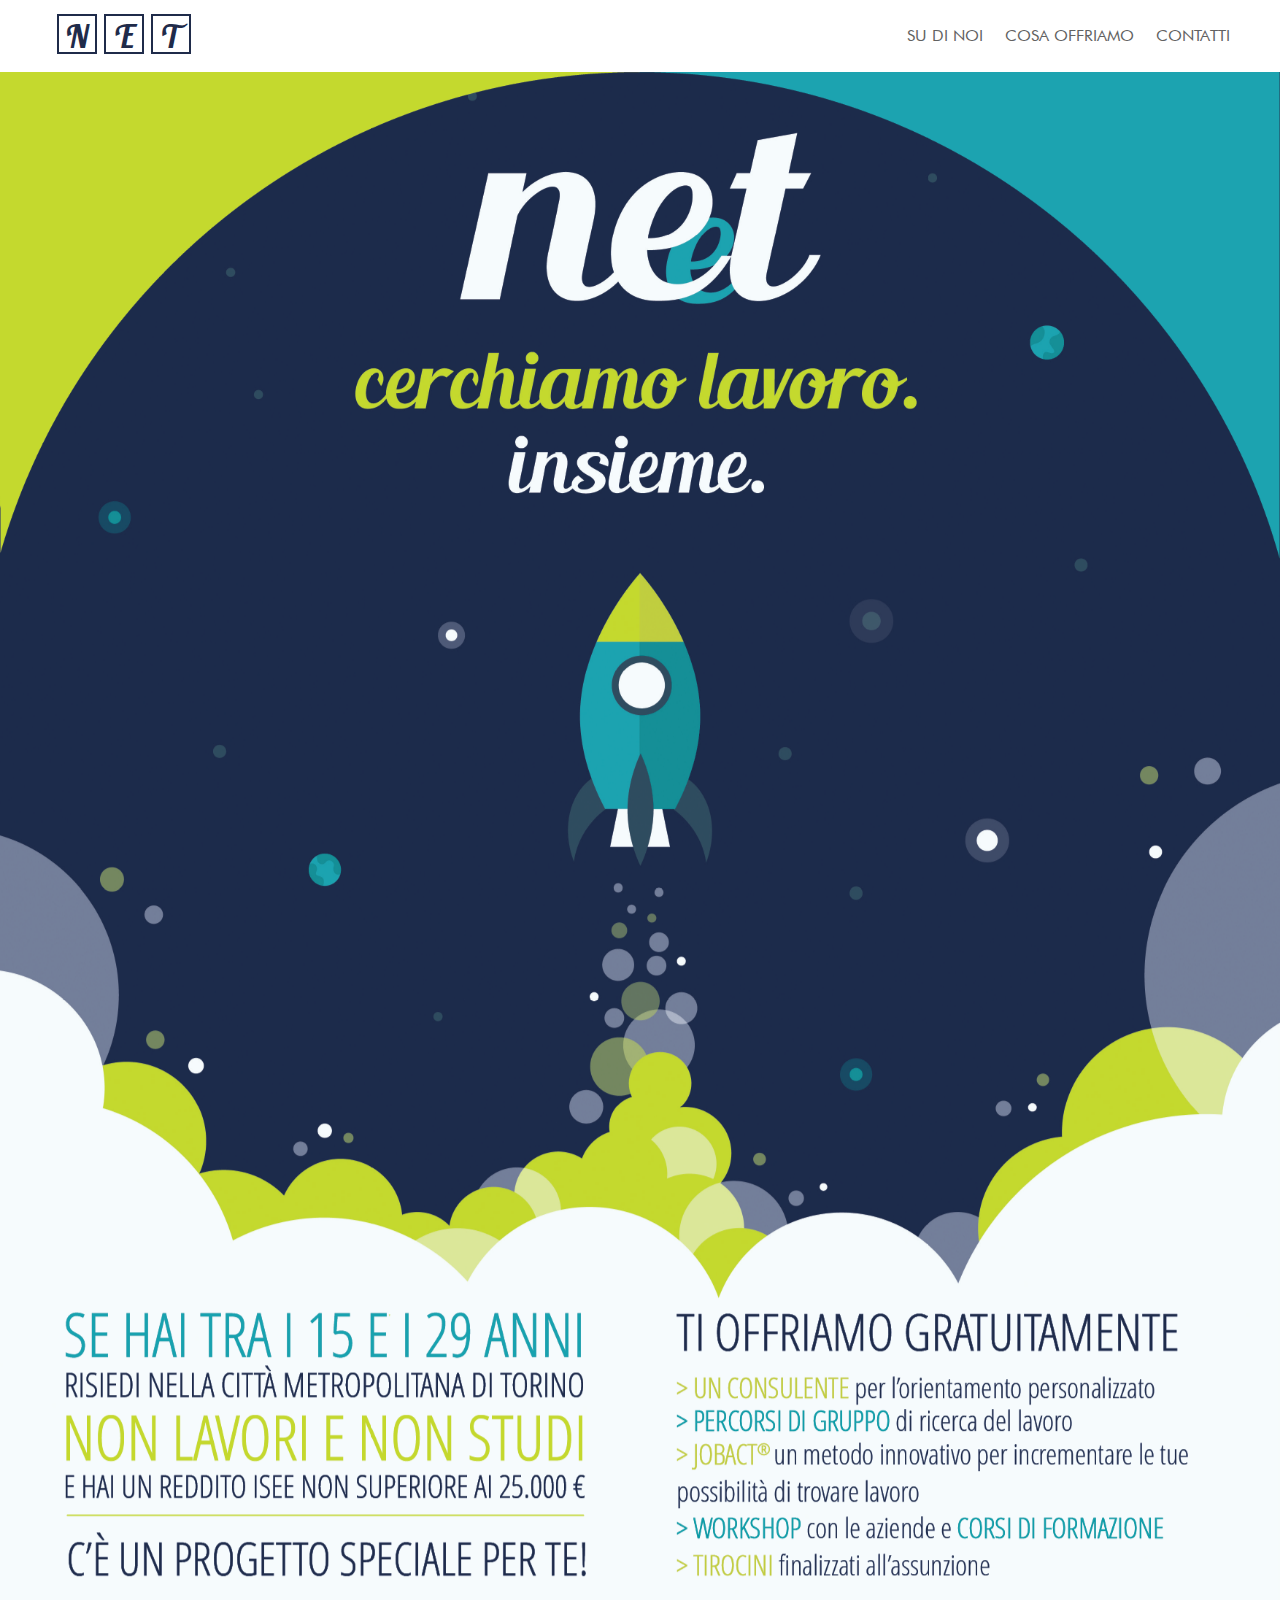
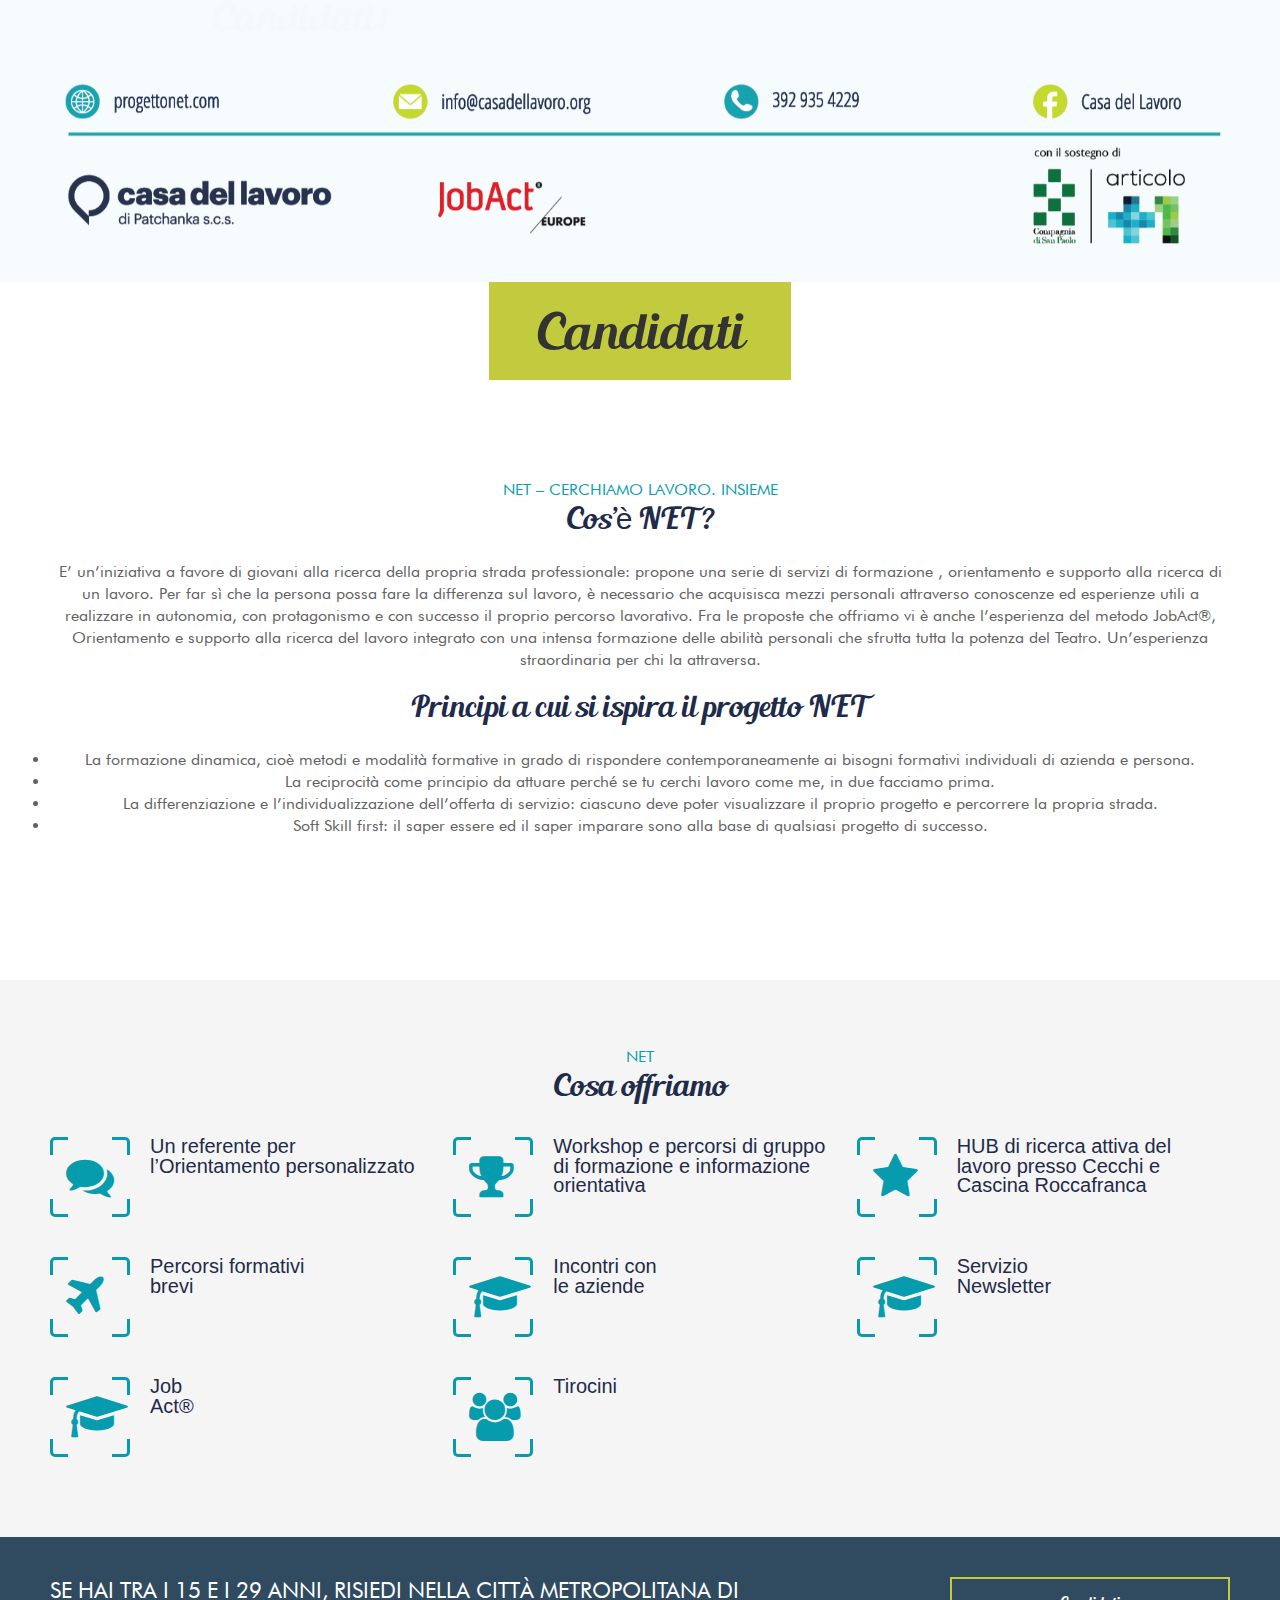
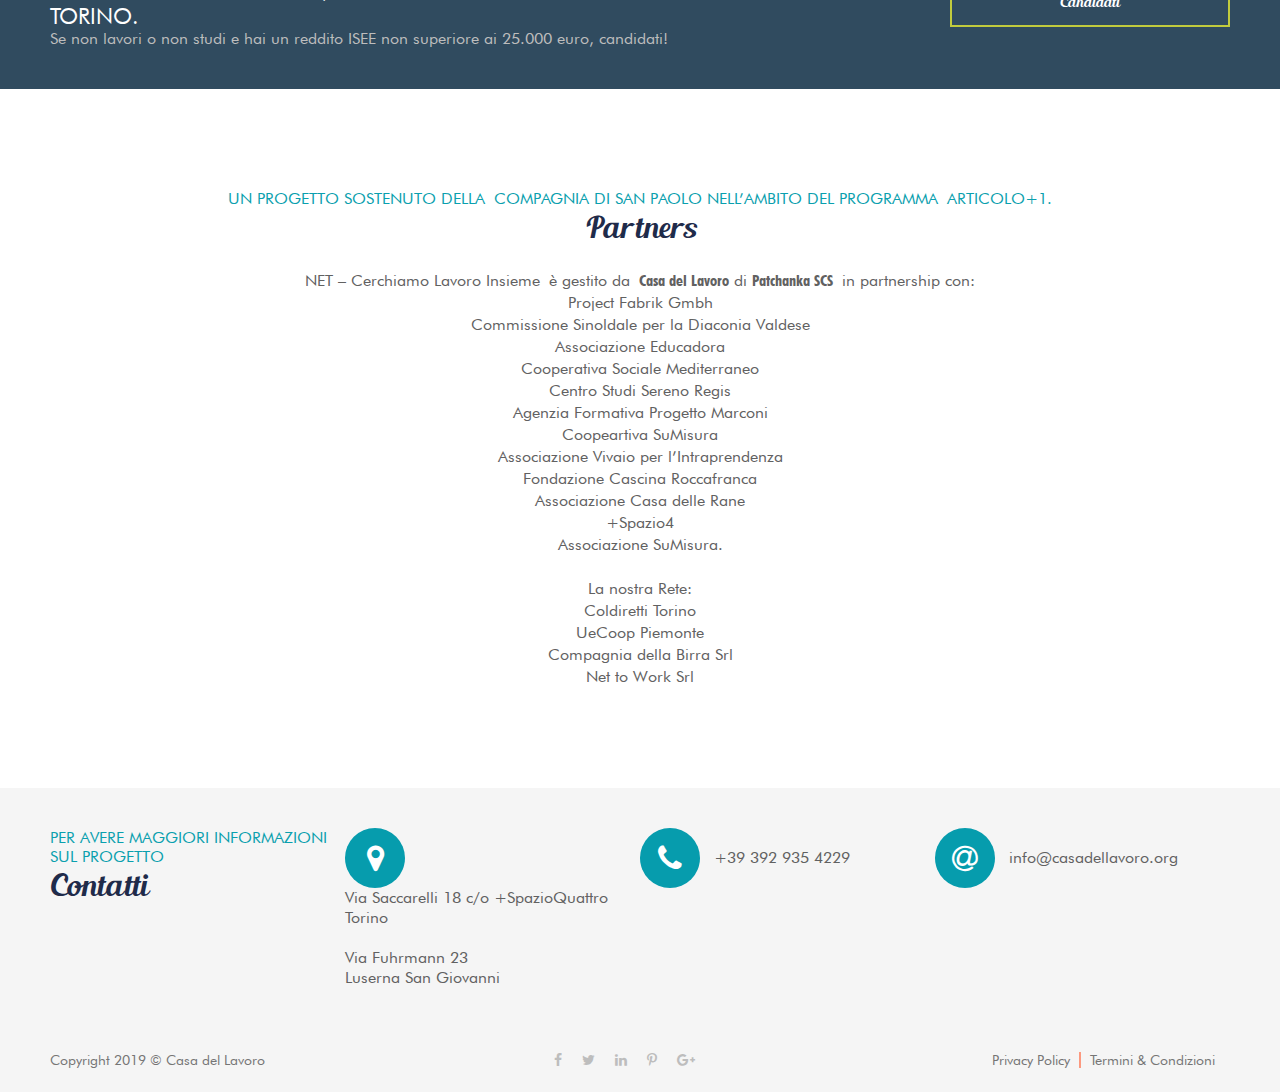
<file: index.html>
<!DOCTYPE html>
<html lang="en">
<head>
	<meta charset="UTF-8">
	<meta http-equiv="x-ua-compatible" content="ie=edge">
  <meta name="viewport" content="width=device-width, initial-scale=1.0">
	<title>Progetto NET</title>
	<link rel="stylesheet" href="bootstrap/css/bootstrap.css">
	<script type="text/javascript" src="js/jquery-3.1.0.min.js"></script>
	<script type="text/javascript" src="js/slick.js"></script>
	<link rel="stylesheet" type="text/css" href="css/slick.css"/>
	<link rel="stylesheet" type="text/css" href="css/slick-theme.css"/>
	<link rel="stylesheet" href="css/font-awesome.min.css">
	<link rel="stylesheet" href="css/style.css">
	<link rel="icon" href="images/favicon.ico" type="image/x-icon">
	<script type="text/javascript" src="js/scripts.js"></script>
	<script type="text/javascript" src="js/jquery.scrollTo.min.js"></script>
</head>
<body>



	<!-- Header -->
	<header>
		<div class="container">
			<div class="row">
				<div class="col-lg-4 col-sm-4 logo">
					<span class="icon-text"></span>
						<div class="icon-logo"><span>N</span></div>
							<div class="icon-logo"><span>E</span></div>
					<div class="icon-logo"><span>T</span></div>
				</div>
				<nav class="col-lg-5 col-lg-offset-3 col-sm-8 navigation">
					<ul>
						<li><a href="#" class="about">Su di noi</a></li
						><li><a href="#" class="services">Cosa Offriamo</a></li

						><li><a href="#" class="contact">Contatti</a></li>
					</ul>
				</nav>
			</div>
		</div>
	</header>
	<div class="spacer" id="header">
		&nbsp;
	</div>



	<!-- Slider and his buttons -->

	<div class="col-lg-12 slider">
		<div><img src="images/jjjj.jpg" alt="Banner image">
			<button class="button-left hider">
				<span class="fa fa-angle-left arrow-left" aria-hidden="true"></span>
			</button>
			<button class="button-right hider">
				<span class="fa fa-angle-right arrow-right" aria-hidden="true"></span>
			</button>
<!-- <div class="slider-text">
			<input type="submit" value="Candidati" onclick="window.location.href='https://docs.google.com/forms/d/1T8kaSQtoXDQ0dOEA9zhhPSI3QgEMW3poS9jDDA-GDao/edit'">
	</div> -->

		</div>

		<!-- <div><img src="images/banner12345.jpg" alt="Banner image">
			<button class="button-left hider">
				<span class="fa fa-angle-left arrow-left" aria-hidden="true"></span>
			</button>
			<button class="button-right hider">
				<span class="fa fa-angle-right arrow-right" aria-hidden="true"></span>
			</button>

		</div> -->
		<!-- <div><img src="images/banner1234.jpg" alt="Banner image">
			<button class="button-left hider">
				<span class="fa fa-angle-left arrow-left" aria-hidden="true"></span>
			</button>
			<button class="button-right hider">
				<span class="fa fa-angle-right arrow-right" aria-hidden="true"></span>
			</button>
			<div class="slider-text">
			 <p>Progetto NET</p>
				<p>Cerchiamo Lavoro. Insieme</p>
				<br> <br> <br> <br> <br> <br>
				<input type="submit" value="Candidati" onclick="window.location.href='https://docs.google.com/forms/d/1T8kaSQtoXDQ0dOEA9zhhPSI3QgEMW3poS9jDDA-GDao/edit'">

			</div>
		</div> -->
	</div>
	<div class="slider-text positioning button2">
	<input type="submit" value="Candidati" onclick="window.location.href='https://docs.google.com/forms/d/1T8kaSQtoXDQ0dOEA9zhhPSI3QgEMW3poS9jDDA-GDao/edit'">
</div>
	<!-- Main text "About company" -->
		<article class="container text" id="about">
			<div class="row">
				<div class="col-lg-12 main-text">

					<span class="mini-title">NET – Cerchiamo Lavoro. Insieme</span>

					<h1 class="title">Cos’è NET? </h1>
					<p>E’ un’iniziativa a favore di giovani alla ricerca della propria strada professionale: propone una serie di servizi di formazione , orientamento e supporto alla ricerca di un lavoro. Per far sì che la persona possa fare la differenza sul lavoro, è necessario che acquisisca mezzi personali attraverso conoscenze ed esperienze  utili a realizzare in autonomia, con protagonismo e con successo il proprio percorso lavorativo.
Fra le proposte che offriamo vi è anche l’esperienza del metodo JobAct®, Orientamento e supporto alla ricerca del lavoro integrato con una intensa formazione delle abilità personali che sfrutta tutta la potenza del Teatro. Un’esperienza straordinaria per chi la attraversa.</p>


			<!--		<button type="button">Read more</button> -->
			<br>

			<h1 class="title">Principi a cui si ispira il progetto NET</h1>
			<p> <li class="lista">La formazione dinamica, cioè metodi e modalità formative in grado di rispondere contemporaneamente ai bisogni formativi individuali di azienda e persona.</li>
<li class="lista">La reciprocità come principio da attuare perché se tu cerchi lavoro come me, in due facciamo prima.</li>
<li class="lista">La differenziazione e l’individualizzazione dell’offerta di servizio: ciascuno deve poter visualizzare il proprio progetto e percorrere la propria strada.</li>
<li class="lista">Soft Skill first: il saper essere ed il saper imparare sono alla base di qualsiasi progetto di successo.</p>
</li>

				</div>
			</div>
		</article>

	<!-- Our services block-->
	<section class="features-block" id="services">
		<div class="container features">
			<div class="row">
				<span class="mini-title">NET</span>
				<h2 class="title">Cosa offriamo</h2>

				<div class="col-lg-4 col-md-6 some-feature">
					<div class="box-icon">
						<span class="icon-inner">
							<span class="fa fa-comments icons" aria-hidden="true"></span>
						</span>
					</div>
					<div class="feature-text">
						<h3>Un referente per l’Orientamento personalizzato</h3>
						<p></p>
					</div>
				</div>
				<div class="col-lg-4 col-md-6 some-feature">
					<div class="box-icon">
						<span class="icon-inner">
							<span class="fa fa-trophy icons" aria-hidden="true"></span>
						</span>
					</div>
					<div class="feature-text">
						<h3>Workshop e percorsi di gruppo di formazione e informazione orientativa</h3>
						<p></p>
					</div>
				</div>
				<div class="col-lg-4 col-md-6 some-feature">
					<div class="box-icon">
						<span class="icon-inner">
							<span class="fa fa-star icons" aria-hidden="true"></span>
						</span>
					</div>
					<div class="feature-text">
						<h3>HUB di ricerca attiva del lavoro presso Cecchi e Cascina Roccafranca</h3>
						<p></p>
					</div>
				</div>
				<div class="col-lg-4 col-md-6 some-feature">
					<div class="box-icon">
						<span class="icon-inner">
							<span class="fa fa-plane icons" aria-hidden="true"></span>
						</span>
					</div>
					<div class="feature-text">
						<h3>Percorsi formativi <br> brevi </h3>
						<p></p>
					</div>
				</div>
				<div class="col-lg-4 col-md-6 some-feature">
					<div class="box-icon">
						<span class="icon-inner">
							<span class="fa fa-graduation-cap icons" aria-hidden="true"></span>
						</span>
					</div>
					<div class="feature-text">
						<h3>Incontri con <br> le aziende</h3>
						<p></p>
					</div>
				</div>
				<div class="col-lg-4 col-md-6 some-feature">
					<div class="box-icon">
						<span class="icon-inner">
							<span class="fa fa-graduation-cap icons" aria-hidden="true"></span>
						</span>
					</div>
					<div class="feature-text">
						<h3>Servizio <br> Newsletter</h3>
						<p></p>
					</div>
				</div>
				<div class="col-lg-4 col-md-6 some-feature">
					<div class="box-icon">
						<span class="icon-inner">
							<span class="fa fa-graduation-cap icons" aria-hidden="true"></span>
						</span>
					</div>
					<div class="feature-text">
						<h3>Job <br> Act® </h3>
						<p></p>
					</div>
				</div>
				<div class="col-lg-4 col-md-6 some-feature">
					<div class="box-icon">
						<span class="icon-inner">
							<span class="fa fa-users icons" aria-hidden="true"></span>
						</span>
					</div>
					<div class="feature-text">
						<h3>Tirocini <br></h3>
						<p>						</p>
					</div>
				</div>
			</div>
		</div>
	</section>

	<!-- Subscribe block -->
	<section class="subscribe-block">
		<div class="container subscribe">
			<div class="row">
				<div class="col-lg-8 col-sm-8 text">
					<p>Se hai tra i 15 e i 29 anni, risiedi nella Città Metropolitana di Torino.</p>
					<p>Se non lavori o non studi e hai un reddito ISEE non superiore ai 25.000 euro, candidati!</p>
				</div>
				<div class="col-lg-4 col-sm-4 button">


					<button onclick="window.location.href='https://docs.google.com/forms/d/1T8kaSQtoXDQ0dOEA9zhhPSI3QgEMW3poS9jDDA-GDao/edit'">Candidati</button>
				</div>
			</div>
		</div>
	</section>
	<!-- Google maps
	<div class="maps-wrapper">
		<div class="maps-block" id="map">
		</script>
	<script src="https://maps.googleapis.com/maps/api/js?key=AIzaSyANIph1g8aQ0frujUcuay_GdNpaJWk4OzI&callback=initMap"
	async defer></script>
		</div>
		<button class="up-button">
			<span class="fa fa-angle-up up-icon" aria-hidden="true"></span>
		</button>
	</div>
	-->


	<article class="container text" id="partners">
		<div class="row">
			<div class="col-lg-12 main-text">
				<span class="mini-title">Un progetto sostenuto della Compagnia di San Paolo nell’ambito del programma Articolo+1.
</span>
				<h1 class="title">Partners</h1>
				<p>NET – Cerchiamo Lavoro Insieme è gestito da <b>Casa del Lavoro</b> di <b>Patchanka SCS</b> in partnership con: <br>
Project Fabrik Gmbh<br>
Commissione Sinoldale per la Diaconia Valdese<br>
Associazione Educadora<br>
Cooperativa Sociale Mediterraneo <br>
Centro Studi Sereno Regis <br>
Agenzia Formativa Progetto Marconi <br>
Coopeartiva SuMisura <br>
Associazione Vivaio per l’Intraprendenza <br>
Fondazione Cascina Roccafranca <br>
Associazione Casa delle Rane <br> +Spazio4 <br>
Associazione SuMisura.
<br><br>
La nostra Rete: <br>
Coldiretti Torino <br>
UeCoop Piemonte <br>
Compagnia della Birra Srl <br>
Net to Work Srl
</p>
			</div>
		</div>
	</article>

	<!-- Contacts block -->
	<div class="contacts-block" id="contact">
		<div class="container contacts">
			<div class="col-lg-3 col-sm-6 contacts-col">
				<span class="mini-title">Per avere maggiori informazioni sul progetto</span>
				<h2 class="title">Contatti</h2>
			</div>
			<div class="col-lg-3 col-sm-6 contacts-col">
				<div class="icon">
					<span class="fa fa-map-marker white-icon" aria-hidden="true"></span>
				</div>
				<p class="contacts-text">Via Saccarelli 18 c/o +SpazioQuattro <br>
				Torino
				</p>

				<p class="contacts-text"><br>Via Fuhrmann 23 <br>
			Luserna San Giovanni
				</p>
			</div>


			<div class="col-lg-3 col-sm-6 contacts-col">
				<div class="icon">
					<span class="fa fa-phone white-icon" aria-hidden="true"></span>
				</div>
				<p class="contacts-text">+39 392 935 4229</p>
			</div>
			<div class="col-lg-3 col-sm-6 contacts-col">
				<div class="icon">
					<span class="fa fa-at white-icon" aria-hidden="true"></span>
				</div>
				<p class="contacts-text">info@casadellavoro.org</p>
		</div>
		</div>
	</div>



	<!-- Footer -->
	<footer>
		<div class="container footer">
			<div class="col-lg-4 col-sm-4 col-xs-12 footer-col">
				<span>Copyright 2019 © Casa del Lavoro</span>
			</div>
			<div class="col-lg-4 col-sm-3 col-xs-12 footer-col">
				<a href="#" class="fa fa-facebook social-icons" aria-hidden="true"></a>
				<a href="#" class="fa fa-twitter social-icons" aria-hidden="true"></a>
				<a href="#" class="fa fa-linkedin social-icons" aria-hidden="true"></a>
				<a href="#" class="fa fa-pinterest-p social-icons" aria-hidden="true"></a>
				<a href="#" class="fa fa-google-plus social-icons" aria-hidden="true"></a>
			</div>
			<div class="col-lg-4 col-sm-5 col-xs-12 footer-col">
				<a href="https://www.dropbox.com/s/z7en08w3b8k7out/Liberatoria%20privacy.pdf?dl=0">Privacy Policy</a>
				<a href="#">Termini & Condizioni</a>
			</div>
		</div>
	</footer>

</body>
</html>
</file>
<file: css/style.css>
/* Reset CSS */
html, body, div, span, h1, h2, h3, h4, h5, h6, p, a, img, ol, ul, li, form, fieldset, label, legend, input, select, button, textarea, article, aside, figure, figcaption, footer, header, nav, section { border: 0; font-size: 1rem; font: inherit; vertical-align: baseline; padding: 0; margin: 0; }
header, footer, nav, section, article, main { display: block; }
ol, ul { list-style: none; }


/* Fonts */
@font-face {
	font-family: BlendaScript;
	src: url(../fonts/BlendaScript.otf);
	font-weight: normal;
	font-style: normal;
}

@font-face {
	font-family: Futura;
	src: url(../fonts/Futura-Regular.ttf);
	font-weight: normal;
	font-style: normal;
}
@font-face {
	font-family: Futura;
	src: url(../fonts/Futura-Bold.ttf);
	font-weight: bold;
	font-style: normal;
}
@font-face {
	font-family: Futura;
	src: url(../fonts/Futura-Regular.ttf);
	font-weight: normal;
	font-style: normal;
}

.positioning {
	padding-top: 10px;
	text-align: center;

}
.button2 {

}

/* General styles */
html {
	font-family: 'Open Sans', sans-serif;
	line-height: 1;
}

/* General title for each block */
.mini-title {
	font: 1rem 'Futura', sans-serif;
	color: #0AA0AE;
	text-transform: uppercase;
}
.title {
	font: 1.875rem 'BlendaScript', sans-serif;
	color: #1F2B4A;
	/* text-transform: uppercase; */
	padding-bottom: 1.4375rem;
}

/* Header */
header {
	position: fixed;
  height: auto;
  width: 100%;
  background-color: #fff;
	z-index: 20;
}
header .logo {
	font: 2rem 'BlendaScript', sans-serif;;
	color: #1F2B4A;
	margin: 0.9rem 0;
}
header .icon-text {
	display: inline-block;
	text-transform: uppercase;
}
header .icon-logo {
	display: inline-block;
	border: 2px solid #1F2B4A;
	width: 2.25rem;
  height: 2.25rem;
	text-align: center;
	-webkit-box-sizing: content-box;
  	 -moz-box-sizing: content-box;
  				box-sizing: content-box;

}
header .icon-logo span {
	margin: 0;
	line-height: 1rem;
}
header .navigation {
	font: 1rem 'Futura', sans-serif;
	text-transform: uppercase;
	color: #616161;
	text-align: right;
}
header .navigation>ul {
	margin: auto;
	line-height: 4.5rem;
}
header .navigation>ul>li>a {
	color: #616161;
}
header .navigation>ul>li>a:hover {
	color: #bdbdbd;
	text-decoration: none;
}
header .navigation>ul>li>a:active {
	text-decoration: underline;
}
header .navigation>ul>li:not(:last-child) {
	padding-right: 1.375rem;
}
header .navigation>ul>li {
	display: inline-block;
}

/*Spacer for sticky header which allows a content to be beneath the header*/
.spacer {
	height: 4.5rem;
}

/* Slider */
.slider {
	height: 100%;
	width: 100%;
	position: relative;
	padding: 0;
}
.slider img {
	width: 100%;
	text-align: center;
}
.slick-slide,
.slick-slider {
	position: relative; /* Slick's class */
}
.slider .button-left,
.slider .button-right {
	border: 2px solid #069cad;
	min-width: 2.3125rem;
	min-height: 2.25rem;
	position: absolute;
	top: 46.4%;
	-webkit-box-sizing: content-box;
  	 -moz-box-sizing: content-box;
  				box-sizing: content-box;
}
.slider .button-left {
	left: 1.875rem;
}
.slider .button-right {
	right: 1.875rem;
}
.slider .arrow-left,
.slider .arrow-right {
	color: #fff;
	font-size: 1.8rem;
	font-weight: 900;
}
.slider button {
	background: transparent;
}
.slider button:hover {
	background-color: #069cad;
}
.slider button:active {
	box-shadow: 0 0 5px 1px #fff;
}
.slider .slider-text {
	position: absolute;
	top: 0;
	left: 0;
  bottom: 0;
  right: 0;
  max-width: 45rem;
  height: 12rem;
  margin: auto;
  text-align: center;
}
.slider-text p:first-child {
	font: 2.625rem 'BlendaScript', sans-serif;
	color: #fff;
	/* text-transform: uppercase; */
	margin-bottom: 1.075rem;
}
.slider-text p:nth-child(2) {
	font: 1.625rem 'Futura', sans-serif;
	color: #fff;
	margin-bottom: 2.25rem;
}
.slider-text [type="submit"] {
	min-width: 18.625rem;
	height: 5.875rem;
	font: 1.125rem 'BlendaScript', sans-serif;
	font-size: 3.125rem;
	color: ;
	background: #C1CB3D;
	border: 2px solid #C1CB3D;
	/* text-transform: uppercase; */
	-webkit-box-sizing: content-box;
  	 -moz-box-sizing: content-box;
  				box-sizing: content-box;
}
.slider-text [type="submit"]:hover {
	background-color: #C4D82E;
}
.slider-text [type="submit"]:active {
	box-shadow: 0 0 5px 1px #fff;
}

/* Main text "About company" */
article.text {
	clear: both;
}
article .main-text {
	min-height: 25rem;
	text-align: center;
	margin: 8.265% 0;
}
article .main-text p {
	font: 1rem/1.375rem 'Futura', sans-serif;
	color: #616161;
}
article .main-text button {
	min-width: 11.625rem;
	height: 2.875rem;
	font: 0.875rem 'BlendaScript', sans-serif;
	color: #1F2B4A;
	background: transparent;
	border: 2px solid #1F2B4A;
	/* text-transform: uppercase; */
	-webkit-box-sizing: content-box;
  	 -moz-box-sizing: content-box;
  				box-sizing: content-box;
}
article .main-text button:hover {
	background-color: #1F2B4A;
	color: #fff;
}
article .main-text button:active {
	box-shadow: 0 0 1px 1px #1F2B4A;
}
article .main-text p:nth-child(4) {
	padding-top: 1.4375rem;
	padding-bottom: 1.875rem;
}
.lista {
	font: 1rem/1.375rem 'Futura', sans-serif;
	color: #616161;
}

/* Our Services Block */
.features-block {
	background-color: #f5f5f5;
}
.features {
	text-align: center;
	padding-top: 5.25%;
  padding-bottom: 3.15%;
  min-height: 30.3125rem;

}
.features .title {
	padding-bottom: 2rem;
}

/* Icons in the Our Services Block */
.features .box-icon {
	background-color: transparent;
	border: 0.3125rem solid #069cad;
	border-radius: 0.3125rem;
	position: relative;
	width: 4.375rem;
	height: 4.375rem;
	margin-right: 1.25rem;
	float: left;
	-webkit-box-sizing: content-box;
  	 -moz-box-sizing: content-box;
  				box-sizing: content-box;
}
.features .box-icon:before {
	content: '';
	background-color: #f5f5f5;
	display: block;
	position: absolute;
	left: 0;
	right: 0;
	width: 2.75rem;
	height: 5rem;
	margin: -0.3125rem auto auto auto;
}
.features .box-icon:after {
	content: '';
	background-color: #f5f5f5;
	display: block;
	position: absolute;
	top: 0;
	bottom: 0;
	width: 5rem;
	height: 2.75rem;
	margin: auto auto auto -0.3125rem;
}
.features .box-icon .icon-inner {
	background-color: #f5f5f5;
	border: 0.125rem solid #f5f5f5;
	border-radius: 0.125rem;
	display: block;
	position: relative;
	z-index: 10;
	min-height: 100%;
	margin: -0.125rem;
	-webkit-box-sizing: content-box;
  	 -moz-box-sizing: content-box;
  				box-sizing: content-box;
}
.features .box-icon .icon-inner .icons {
	position: absolute;
	left: 0;
	top: 0;
	right: 0;
	bottom: 0;
	width: 3rem;
	height: 3rem;
	font-size: 3rem;
	color: #069cad;
	margin: auto;
}
/* Text near the icon */
.some-feature {
	text-align: left;
	padding-bottom: 2.5rem;
}
.features .feature-text h3 {
	font: 1.25rem 'Germano', sans-serif;
	color: #1F2B4A;

	margin-bottom: 0.575rem;
	line-height: 1.22rem;
}
.features .feature-text p {
	font: 1rem/1.25rem 'Futura', sans-serif;
	color: #616161;
}

/* A block with a Subscribe button */
.subscribe-block {
	min-height: 8.125rem;
	background-color: #304B5F;
}
.subscribe {
	padding-top: 2.5rem;
  padding-bottom: 2.5rem;
}
.subscribe .button {
	float: right;
}
.subscribe .text p:first-child {
	font: 1.375rem 'Futura', sans-serif;
	color: #fff;
	text-transform: uppercase;
}
.subscribe .text p:nth-child(2) {
	font: 1rem/1.25rem 'Futura', sans-serif;
	color: #bdbdbd;
}
.subscribe button {
	min-width: 17.25rem;
	min-height: 2.875rem;
	background-color: transparent;
	border: 2px solid #C1CB3D;
	font: 0.875rem 'BlendaScript', sans-serif;
	color: #fff;
	/* text-transform: uppercase; */
	float: right;
	-webkit-box-sizing: content-box;
  	 -moz-box-sizing: content-box;
  				box-sizing: content-box;
}
.subscribe button:hover {
	background-color: #C4D82E;
}
.subscribe button:active {
	box-shadow: 0 0 5px 1px #fff;
}

/* Our Works block - Portfolio */
.portfolio-block {
	background-color: #fff;
}
.portfolio {
	text-align: center;
	margin-top: 5.25%;
	margin-bottom: 5.25%;
}
.img-wrapper {
	clear: both;
	max-width: 100%;
	margin-right: auto;
  margin-left: auto;
	padding-left: 15px;
  padding-right: 15px;
}
.portfolio .item {
	max-width: 23.75rem;
	max-height: 23.75rem;
	padding: 0;
	margin-right: 1.667%;
	margin-bottom: 1.667%;
	position: relative;
}
.portfolio img {
	width: 100%;
}
.portfolio .hide-item {
	background-color: #9b9b9b;
	opacity: 0;
	transition: opacity 0.3s linear;
	max-width: 23.75rem;
	max-height: 100%;
	position: absolute;
  top: 0;
  left: 0;
  text-decoration: none;
  height: 100%;
  width: 100%;
}
.portfolio .hide-item:hover {
	opacity: 1;
	background-color: rgba(61,61,61,0.5);
}
.icon {
	width: 3.75rem;
	height: 3.75rem;
	background-color: #069cad;
	border-radius: 50%;
	text-align: center;
}
.icon .white-icon {
	background-color: transparent;
	font-size: 1.875rem;
	color: #fff;
	line-height: 3.75rem;
}
.portfolio .hide-item .icon {
	margin: 6.875rem auto;
}
.portfolio .hide-item .description {
	background-color: #f4f4f4;
	width: 100%;
	height: auto;
	padding-top: 1.4rem;
	padding-bottom: 1.4rem;
	-webkit-box-sizing: border-box;
     -moz-box-sizing: border-box;
          box-sizing: border-box;
	position: absolute;
  bottom: 0;
}
.portfolio .hide-item .description p:first-child {
	font: 1.125rem/1.95rem 'Futura', sans-serif;
	color: #069cad;
	text-transform: uppercase;
}
.portfolio .hide-item .description p:nth-child(2) {
	font: 1rem/1.25rem 'Futura', sans-serif;
	color: #757575;
}

/* Contacts block */
.contacts-block {
	background-color: #f5f5f5;
	min-height: 8.75rem;
}
.contacts .icon {
	display: inline-block;
	vertical-align: middle;
	margin-right: 0.625rem;
}
.contacts .contacts-text {
	font: 1rem/1.25rem 'Futura', sans-serif;
	color: #616161;
	text-align: left;
	display: inline-block;
	vertical-align: middle;
}
.contacts .contacts-col {
	padding-left: 0;
	padding-top: 0.625rem;
	padding-bottom: 0.625rem;
	-webkit-box-sizing: border-box;
     -moz-box-sizing: border-box;
          box-sizing: border-box;
}
.contacts {
	padding-top: 1.875rem;
  padding-bottom: 1.875rem;
}
.contacts .title {
	padding-bottom: 0;
}

/* Google maps */
.maps-block {
	height: 25rem;
}
.maps-wrapper {
	position: relative;
}
.up-button {
	width: 2.5rem;
	height: 2.5rem;
	border: 2px solid #069cad;
	position: absolute;
	bottom: 1.25rem;
	right: 2.675rem;
	z-index: 30;
	background: transparent;
}
.up-button .up-icon {
	font-size: 1.8rem;
	font-weight: 900;
	color: #069cad;
}
.up-button:hover {
	background-color: #fff;
}
.up-button:active {
	box-shadow: 0 0 5px 1px #069cad;
}

/* Footer */
footer {
	background-color: #f5f5f5;
	min-height: 4rem;
	font: 0.875rem/1.25rem 'Futura', sans-serif;
	color: #757575;
	line-height: 4rem;
}
footer .footer-col {
	padding-left: 0;
}
footer .footer-col:nth-child(3) {
  text-align: right;
}
footer .footer-col:nth-child(2) {
	text-align: center;
}
footer .footer-col a {
	color: #757575;
	text-decoration: none;
}
footer .footer-col a:hover {
	text-decoration: underline;
}
footer .footer-col a:active {
	color: #3d3d3d;
}
footer .footer-col a:first-child {
	border-right: 2px solid #fc997f;
	padding-right: 0.5625rem;
	margin-right: 0.3125rem;
}
footer .footer-col a.social-icons {
	color: #bdbdbd;
	padding-right: 1rem;
	border: 0;
	margin: 0;
}
footer .footer-col a.social-icons.fa-facebook:hover {
	color: #365899;
	text-decoration: none;
}
footer .footer-col a.social-icons.fa-twitter:hover {
	color: #1da1f2;
	text-decoration: none;
}
footer .footer-col a.social-icons.fa-linkedin:hover {
	color: #287bbc;
	text-decoration: none;
}
footer .footer-col a.social-icons.fa-pinterest-p:hover {
	color: #bd081c;
	text-decoration: none;
}
footer .footer-col a.social-icons.fa-google-plus:hover {
	color: #d73d32;
	text-decoration: none;
}
footer .footer-col a.social-icons:active {
	font-size: 1.25rem;
}

/******* All media queries *******/

/* Media queries for a text over the slider */
@media (max-width: 992px) {
	.slider-text p:first-child {
		font-size: 1.25rem;
	}
	.slider-text p:nth-child(2) {
		font-size: 0.625rem;
	}
	.slider-text [type="submit"] {
		font-size: 2.00rem;
	}
}
/* 2 portfolio images in one screen */
@media (min-width: 768px) and (max-width: 991px) {
	.portfolio .item {
    width: 48.33%;
	}
}
@media (min-width: 768px) {
	.portfolio .item:nth-child(3),
	.portfolio .item:nth-child(6) {
		margin-right: 1.667%;
	}
}
/* 3 portfolio images in one screen */
@media (min-width: 992px) {
	.portfolio .item {
		width: 32.2%;
	}
	.portfolio .item:nth-child(3),
	.portfolio .item:nth-child(6) {
		margin-right: 0;
	}
}

/* Media queries for mobile version */
@media (max-width: 768px) {
	header .logo,
	header .navigation {
		text-align: center;
	}
	header {
		background-color: #f5f5f5;
		position: relative;
	}
	header .navigation {
		font-size: 0.75rem;
	}
	.spacer {
		display: none;
	}
	.slider {
		top: 0;
	}
	/*.slider img {
		height: 15rem;
		width: auto;
	}*/
	.subscribe .text {
		text-align: center;
		width: 100%;
	}
	.subscribe .button {
    text-align: center;
    padding-top: 2.5rem;
    width: 100%;
  }
  .subscribe button {
  	float: none;
  }
  footer {
		line-height: 2rem;
	}
	footer .footer-col {
		text-align: center;
	}
	footer .footer-col:nth-child(3) {
		text-align: center;
	}
}
@media (max-width: 767px) {
	.portfolio .item {
  	margin-left: auto;
    margin-right: auto;
  }

	.hider {
		visibility: hidden;
	}
}
</file>
